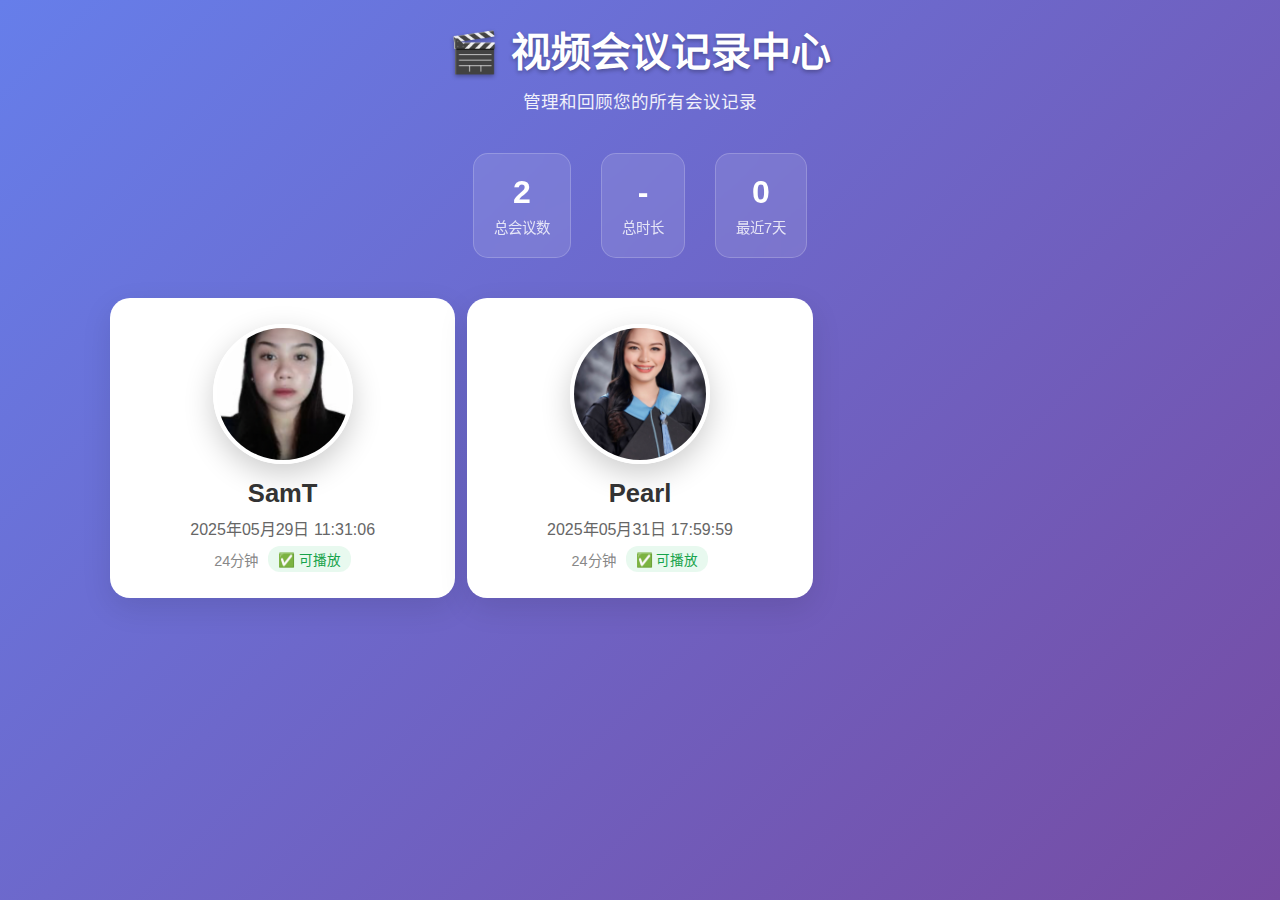
<file: web/index.html>
<!DOCTYPE html>
<html lang="zh-CN">
<head>
    <meta charset="UTF-8">
    <meta name="viewport" content="width=device-width, initial-scale=1.0">
    <title>视频会议记录中心</title>
    <style>
        * {
            margin: 0;
            padding: 0;
            box-sizing: border-box;
        }

        body {
            font-family: -apple-system, BlinkMacSystemFont, 'Segoe UI', Roboto, sans-serif;
            background: linear-gradient(135deg, #667eea 0%, #764ba2 100%);
            min-height: 100vh;
            color: #333;
        }

        .container {
            max-width: 1100px;
            margin: 0 auto;
            padding: 20px;
        }

        header {
            text-align: center;
            margin-bottom: 40px;
            color: white;
        }

        header h1 {
            font-size: 2.5rem;
            margin-bottom: 10px;
            text-shadow: 0 2px 4px rgba(0,0,0,0.3);
        }

        header p {
            font-size: 1.1rem;
            opacity: 0.9;
        }

        .stats {
            display: flex;
            justify-content: center;
            gap: 30px;
            margin-bottom: 40px;
        }

        .stat-item {
            background: rgba(255,255,255,0.1);
            padding: 20px;
            border-radius: 15px;
            text-align: center;
            color: white;
            backdrop-filter: blur(10px);
            border: 1px solid rgba(255,255,255,0.2);
        }

        .stat-number {
            font-size: 2rem;
            font-weight: bold;
            display: block;
        }

        .stat-label {
            font-size: 0.9rem;
            opacity: 0.8;
            margin-top: 5px;
        }

        .meetings-grid {
            display: grid;
            grid-template-columns: repeat(auto-fill, minmax(260px, 1fr));
            gap: 12px;
            margin-bottom: 30px;
        }

        .meeting-card {
            background: white;
            border-radius: 20px;
            padding: 20px 10px;
            box-shadow: 0 10px 30px rgba(0,0,0,0.1);
            transition: all 0.3s ease;
            cursor: pointer;
            border: 2px solid transparent;
            width: 100%;
            text-align: center;
            min-height: 300px;
            display: flex;
            flex-direction: column;
            justify-content: center;
        }

        .meeting-card:hover {
            transform: translateY(-5px);
            box-shadow: 0 20px 40px rgba(0,0,0,0.15);
            border-color: #667eea;
        }

        .meeting-header {
            display: flex;
            flex-direction: column;
            align-items: center;
            justify-content: center;
        }

        .teacher-avatar {
            width: 140px;
            height: 140px;
            border-radius: 50%;
            object-fit: cover;
            margin-bottom: 15px;
            box-shadow: 0 10px 30px rgba(0,0,0,0.2);
            border: 4px solid #fff;
            transition: all 0.3s ease;
        }

        .teacher-avatar:hover {
            transform: scale(1.05);
            box-shadow: 0 15px 40px rgba(0,0,0,0.25);
        }

        .default-avatar {
            width: 140px;
            height: 140px;
            border-radius: 50%;
            background: linear-gradient(135deg, #667eea, #764ba2);
            display: flex;
            align-items: center;
            justify-content: center;
            font-size: 3.5rem;
            color: white;
            margin-bottom: 15px;
            box-shadow: 0 10px 30px rgba(0,0,0,0.2);
            border: 4px solid #fff;
            transition: all 0.3s ease;
        }

        .default-avatar:hover {
            transform: scale(1.05);
            box-shadow: 0 15px 40px rgba(0,0,0,0.25);
        }

        .meeting-info {
            text-align: center;
        }

        .meeting-info h3 {
            font-size: 1.6rem;
            margin-bottom: 8px;
            color: #333;
            font-weight: 600;
        }

        .meeting-date {
            color: #666;
            font-size: 1rem;
            margin-bottom: 6px;
        }

        .meeting-meta {
            display: flex;
            align-items: center;
            justify-content: center;
            gap: 10px;
            font-size: 0.9rem;
            color: #888;
        }

        .status-badge {
            display: inline-flex;
            align-items: center;
            gap: 4px;
            padding: 3px 10px;
            border-radius: 12px;
            font-size: 0.85rem;
            font-weight: 500;
        }

        .status-ready {
            background: rgba(34, 197, 94, 0.1);
            color: #16a34a;
        }

        .status-partial {
            background: rgba(251, 191, 36, 0.1);
            color: #d97706;
        }

        .status-missing {
            background: rgba(239, 68, 68, 0.1);
            color: #dc2626;
        }

        .meeting-actions {
            margin-top: 20px;
            display: flex;
            gap: 8px;
            justify-content: center;
        }

        .btn {
            padding: 8px 16px;
            border: none;
            border-radius: 8px;
            cursor: pointer;
            font-size: 0.85rem;
            transition: all 0.3s ease;
            text-decoration: none;
            display: inline-flex;
            align-items: center;
            gap: 6px;
        }

        .btn-primary {
            background: linear-gradient(135deg, #667eea, #764ba2);
            color: white;
        }

        .btn-primary:hover {
            transform: translateY(-2px);
            box-shadow: 0 5px 15px rgba(102, 126, 234, 0.4);
        }

        .btn-secondary {
            background: #f8f9fa;
            color: #666;
            border: 1px solid #e9ecef;
        }

        .btn-secondary:hover {
            background: #e9ecef;
        }

        .loading {
            text-align: center;
            padding: 60px 20px;
            color: white;
        }

        .loading-spinner {
            width: 50px;
            height: 50px;
            border: 4px solid rgba(255,255,255,0.3);
            border-top: 4px solid white;
            border-radius: 50%;
            animation: spin 1s linear infinite;
            margin: 0 auto 20px;
        }

        @keyframes spin {
            0% { transform: rotate(0deg); }
            100% { transform: rotate(360deg); }
        }

        .empty-state {
            text-align: center;
            padding: 60px 20px;
            color: white;
        }

        .empty-icon {
            font-size: 4rem;
            margin-bottom: 20px;
            opacity: 0.6;
        }

        .error-message {
            background: rgba(220, 53, 69, 0.1);
            border: 1px solid rgba(220, 53, 69, 0.3);
            color: #dc3545;
            padding: 15px;
            border-radius: 10px;
            margin-bottom: 20px;
        }

        @media (max-width: 768px) {
            .container {
                padding: 15px;
            }
            
            header h1 {
                font-size: 2rem;
            }
            
            .stats {
                flex-direction: column;
                gap: 15px;
            }
            
            .meetings-grid {
                grid-template-columns: 1fr;
            }

            .meeting-card {
                min-height: 280px;
                padding: 15px 8px;
            }

            .teacher-avatar {
                width: 120px;
                height: 120px;
                margin-bottom: 12px;
            }

            .default-avatar {
                width: 120px;
                height: 120px;
                font-size: 3rem;
                margin-bottom: 12px;
            }

            .meeting-info h3 {
                font-size: 1.4rem;
                margin-bottom: 6px;
            }

            .meeting-date {
                font-size: 0.9rem;
                margin-bottom: 4px;
            }

            .meeting-meta {
                font-size: 0.85rem;
                gap: 8px;
            }

            .btn {
                padding: 6px 12px;
                font-size: 0.8rem;
            }
        }
    </style>
</head>
<body>
    <div class="container">
        <header>
            <h1>🎬 视频会议记录中心</h1>
            <p>管理和回顾您的所有会议记录</p>
        </header>

        <div class="stats" id="statsContainer">
            <div class="stat-item">
                <span class="stat-number" id="totalMeetings">-</span>
                <div class="stat-label">总会议数</div>
            </div>
            <div class="stat-item">
                <span class="stat-number" id="totalDuration">-</span>
                <div class="stat-label">总时长</div>
            </div>
            <div class="stat-item">
                <span class="stat-number" id="recentMeetings">-</span>
                <div class="stat-label">最近7天</div>
            </div>
        </div>

        <div id="meetingsContainer">
            <div class="loading">
                <div class="loading-spinner"></div>
                <p>正在扫描会议记录...</p>
            </div>
        </div>
    </div>

    <script>
        // 全局变量
        let meetings = [];

        // 初始化
        document.addEventListener('DOMContentLoaded', function() {
            loadMeetings();
        });

        // 加载会议记录
        async function loadMeetings() {
            try {
                console.log('开始扫描会议记录...');
                
                const mockMeetings = await scanRecordingsDirectory();
                meetings = mockMeetings.sort((a, b) => new Date(b.date) - new Date(a.date));
                
                updateStats();
                renderMeetings();
                
            } catch (error) {
                console.error('加载会议记录失败:', error);
                showError('加载会议记录失败，请检查 recordings 目录是否存在');
            }
        }

        // 解析文件夹名，分离名字和日期
        function parseFolderName(folderName) {
            // 匹配格式：Name_YYYY-MM-DD HH-MM-SS
            const match = folderName.match(/^(.+?)_(\d{4}-\d{2}-\d{2} \d{2}-\d{2}-\d{2})$/);
            if (match) {
                const [, name, dateStr] = match;
                // 将日期字符串转换为ISO格式
                const isoDate = dateStr.replace(/ /, 'T').replace(/-/g, ':').substring(0, 19);
                return {
                    name: name,
                    displayDate: dateStr,
                    isoDate: isoDate
                };
            }
            
            // 如果不匹配预期格式，返回原始名称
            return {
                name: folderName,
                displayDate: '未知日期',
                isoDate: new Date().toISOString()
            };
        }

        // 模拟扫描目录（本地运行版本）
        async function scanRecordingsDirectory() {
            // 实际文件夹列表
            const folderNames = [
                'SamT_2025-05-29 11-31-06',
                'Pearl_2025-05-31 17-59-59'
            ];
            
            const mockData = folderNames.map(folderName => {
                const parsed = parseFolderName(folderName);
                return {
                    name: parsed.name,
                    date: parsed.isoDate,
                    displayDate: parsed.displayDate,
                    duration: '未知', // 实际使用时可以从文件信息获取
                    folderName: folderName,
                    hasVideo: true,
                    hasSubtitle: true
                };
            });

            console.log('本地运行模式：使用实际文件夹数据');
            return mockData;
        }

        // 更新统计信息
        function updateStats() {
            const totalMeetings = meetings.length;
            
            // 计算总时长，跳过"未知"的时长
            const totalMinutes = meetings.reduce((sum, meeting) => {
                if (meeting.duration === '未知' || !meeting.duration.includes(':')) {
                    return sum;
                }
                const [minutes, seconds] = meeting.duration.split(':').map(Number);
                return sum + minutes + (seconds / 60);
            }, 0);
            
            const recentMeetings = meetings.filter(meeting => {
                const meetingDate = new Date(meeting.date);
                const weekAgo = new Date();
                weekAgo.setDate(weekAgo.getDate() - 7);
                return meetingDate >= weekAgo;
            }).length;

            document.getElementById('totalMeetings').textContent = totalMeetings;
            document.getElementById('totalDuration').textContent = totalMinutes > 0 ? formatDuration(totalMinutes) : '-';
            document.getElementById('recentMeetings').textContent = recentMeetings;
        }

        // 渲染会议列表
        function renderMeetings() {
            const container = document.getElementById('meetingsContainer');
            
            if (meetings.length === 0) {
                container.innerHTML = `
                    <div class="empty-state">
                        <div class="empty-icon">📁</div>
                        <h3>暂无会议记录</h3>
                        <p>recordings 目录中没有找到会议记录</p>
                    </div>
                `;
                return;
            }

            // 显示所有会议记录，按最新到最旧排序
            const html = `
                <div class="meetings-grid">
                    ${meetings.map(meeting => createMeetingCard(meeting)).join('')}
                </div>
            `;
            
            container.innerHTML = html;
        }

        // 创建会议卡片
        function createMeetingCard(meeting) {
            const statusInfo = getStatusInfo(meeting);
            const avatarPath = getAvatarPath(meeting.name);
            
            return `
                <div class="meeting-card" onclick="openMeeting('${meeting.folderName}', ${meeting.hasVideo && meeting.hasSubtitle})">
                    <div class="meeting-header">
                        ${createAvatarElement(meeting.name, avatarPath)}
                        <div class="meeting-info">
                            <h3>${meeting.name}</h3>
                            <div class="meeting-date">${formatDisplayDate(meeting.displayDate)}</div>
                            <div class="meeting-meta">
                                <span>${meeting.duration !== '未知' ? meeting.duration : '24分钟'}</span>
                                <span class="status-badge ${statusInfo.class}">
                                    ${statusInfo.icon} ${statusInfo.text}
                                </span>
                            </div>
                        </div>
                    </div>
                </div>
            `;
        }

        // 获取头像路径
        function getAvatarPath(teacherName) {
            return `assets/avatars/${teacherName}_Image.png`;
        }

        // 创建头像元素
        function createAvatarElement(teacherName, avatarPath) {
            return `
                <img class="teacher-avatar" 
                     src="${avatarPath}" 
                     alt="${teacherName}的头像"
                     onerror="this.onerror=null; this.src='assets/avatars/Default_Image.png';">
            `;
        }

        // 获取状态信息
        function getStatusInfo(meeting) {
            if (meeting.hasVideo && meeting.hasSubtitle) {
                return {
                    icon: '✅',
                    text: '可播放',
                    class: 'status-ready'
                };
            } else if (meeting.hasVideo) {
                return {
                    icon: '⚠️',
                    text: '缺少字幕',
                    class: 'status-partial'
                };
            } else {
                return {
                    icon: '❌',
                    text: '文件缺失',
                    class: 'status-missing'
                };
            }
        }

        // 格式化显示日期
        function formatDisplayDate(displayDate) {
            if (displayDate === '未知日期') return displayDate;
            
            try {
                // 解析日期字符串 "YYYY-MM-DD HH-MM-SS"
                const [datePart, timePart] = displayDate.split(' ');
                const [year, month, day] = datePart.split('-');
                const [hour, minute, second] = timePart.split('-');
                
                return `${year}年${month}月${day}日 ${hour}:${minute}:${second}`;
            } catch (e) {
                return displayDate;
            }
        }

        // 打开会议播放器
        function openMeeting(folderName, isAvailable) {
            if (!isAvailable) {
                alert('该会议的视频或字幕文件缺失，无法播放');
                return;
            }
            
            const params = new URLSearchParams({
                folder: folderName
            });
            
            window.location.href = `player.html?${params.toString()}`;
        }

        // 显示会议详情
        function showMeetingInfo(meetingName) {
            const meeting = meetings.find(m => m.name === meetingName);
            if (meeting) {
                alert(`会议详情:\n\n名称: ${meeting.displayName}\n时间: ${new Date(meeting.date).toLocaleString('zh-CN')}\n时长: ${meeting.duration}\n\n视频文件: ${meeting.folderName}`);
            }
        }

        // 显示错误信息
        function showError(message) {
            const container = document.getElementById('meetingsContainer');
            container.innerHTML = `
                <div class="error-message">
                    <strong>错误:</strong> ${message}
                </div>
                <div class="empty-state">
                    <div class="empty-icon">⚠️</div>
                    <h3>加载失败</h3>
                    <p>请刷新页面重试</p>
                </div>
            `;
        }

        // 格式化时长
        function formatDuration(minutes) {
            const hours = Math.floor(minutes / 60);
            const mins = Math.floor(minutes % 60);
            
            if (hours > 0) {
                return `${hours}h ${mins}m`;
            } else {
                return `${mins}m`;
            }
        }

        console.log('视频会议记录中心已加载');
    </script>
</body>
</html>
</file>
